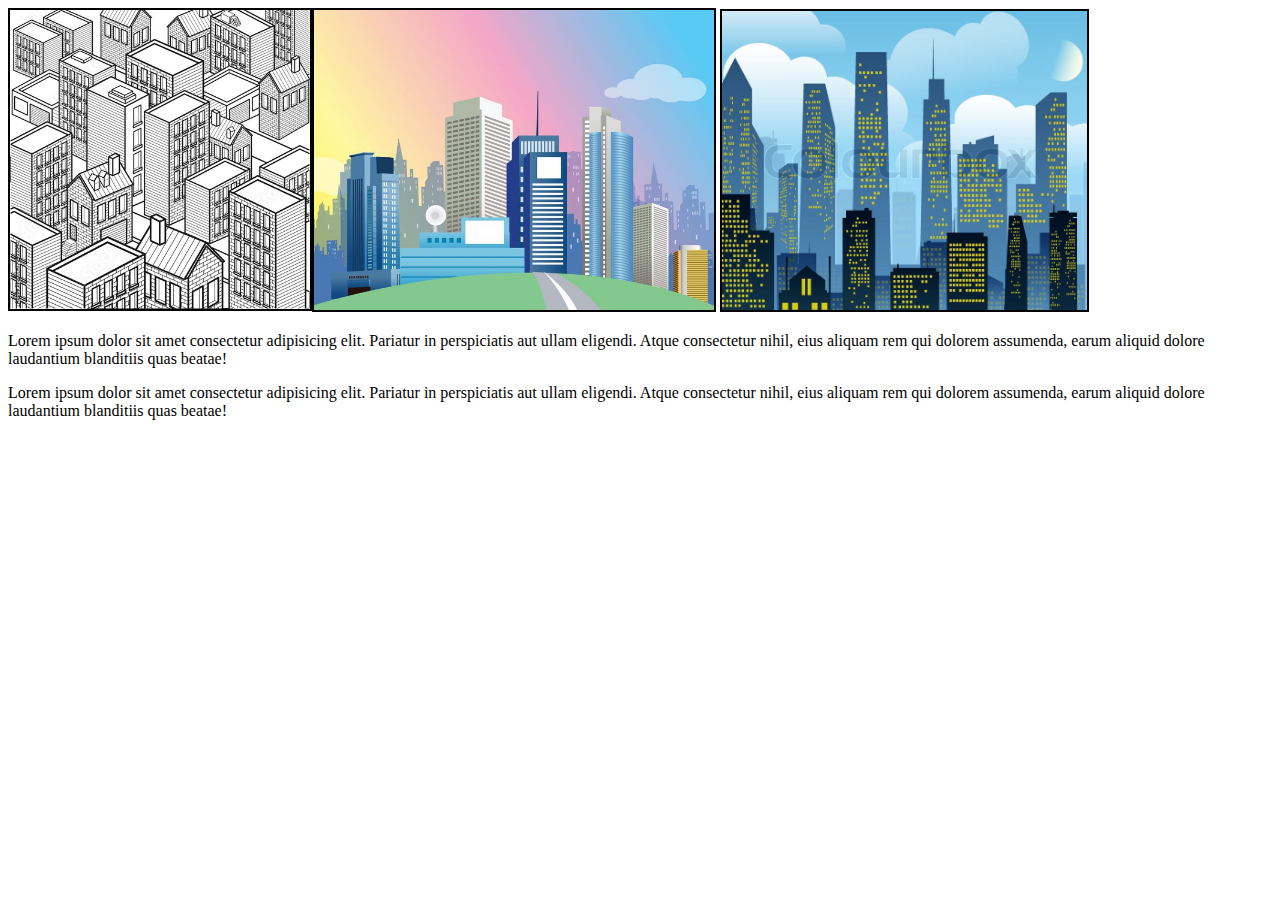
<file: index.html>
<!DOCTYPE html>
<html lang="en">
  <head>
    <meta charset="UTF-8" />
    <meta name="viewport" content="width=device-width, initial-scale=1.0" />
    <link rel="stylesheet" href="style.css" />
    <link
      href="https://fonts.googleapis.com/css2?family=Alumni+Sans+Collegiate+One:ital@1&family=Kanit:wght@500&family=Press+Start+2P&family=Roboto+Mono:wght@200&family=Roboto:ital,wght@0,300;0,400;1,100;1,300&display=swap"
      rel="stylesheet"
    />
    <title>This is a test</title>
  </head>
  <body>
    <img src="cityCartoon01.jpg" width="400px" class="image-s" />
    <img
      src="cityCartoon02.jpg"
      width="300px"
      class="image-s"
      id="image-s-02"
    />
    <img src="cityCartoon03.jpg" width="365px" class="image-s" />

    <p>
      Lorem ipsum dolor sit amet consectetur adipisicing elit. Pariatur in
      perspiciatis aut ullam eligendi. Atque consectetur nihil, eius aliquam rem
      qui dolorem assumenda, earum aliquid dolore laudantium blanditiis quas
      beatae!
    </p>
    <p>
      Lorem ipsum dolor sit amet consectetur adipisicing elit. Pariatur in
      perspiciatis aut ullam eligendi. Atque consectetur nihil, eius aliquam rem
      qui dolorem assumenda, earum aliquid dolore laudantium blanditiis quas
      beatae!
    </p>
  </body>
</html>
</file>
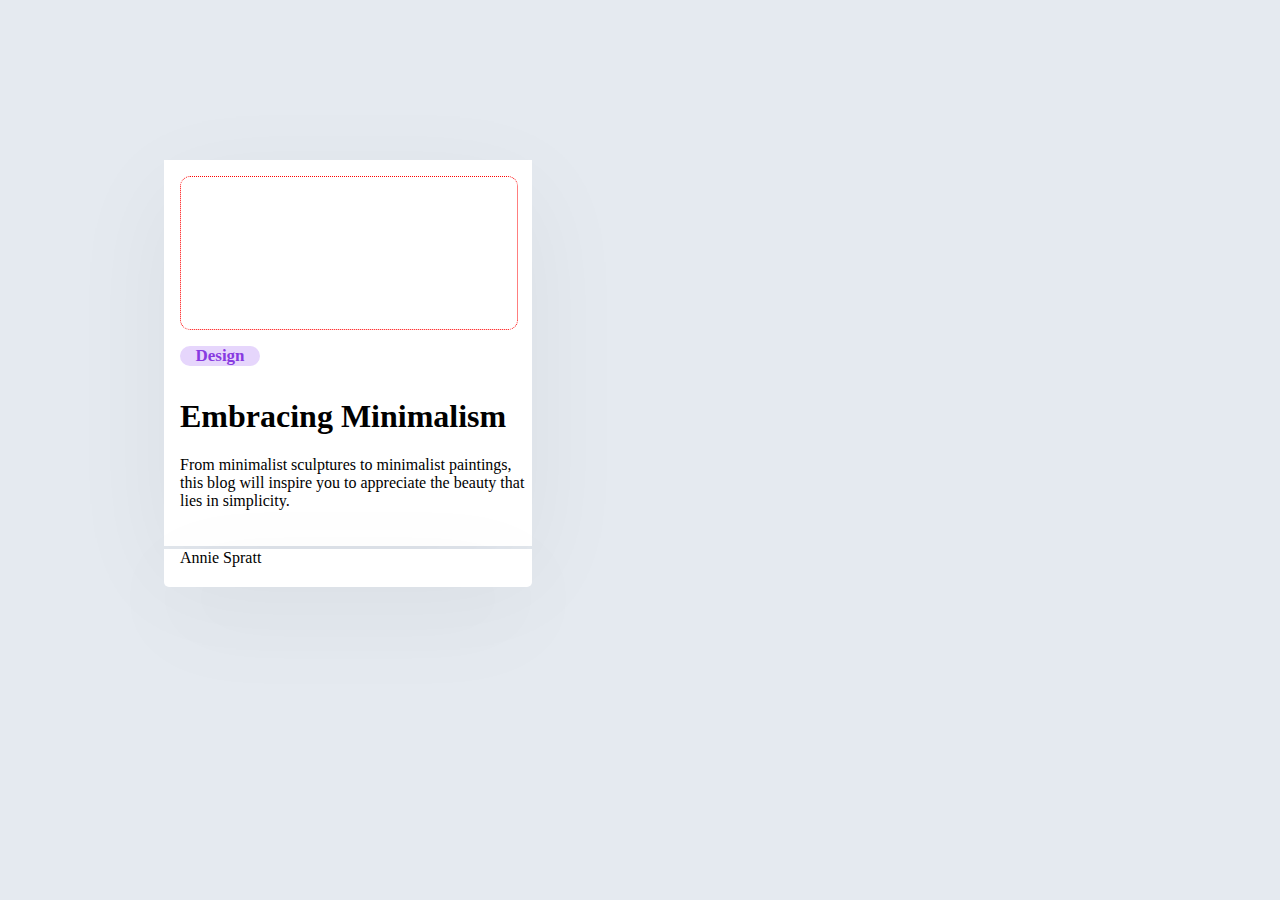
<file: page02.html>
<!DOCTYPE html>
<html lang="en">
  <head>
    <meta charset="UTF-8" />
    <meta name="viewport" content="width=device-width, initial-scale=1.0" />
    <link rel="stylesheet" href="style02.css" />
    <title>This is page 02</title>
  </head>
  <body>
    <div class="container01">
      <div class="upper-section" id="container">
        <div class="box"></div>
        <div class="design">Design</div>
        <div class="text-section">
          <h1>Embracing Minimalism</h1>
          <p>
            From minimalist sculptures to minimalist paintings, this blog will
            inspire you to appreciate the beauty that lies in simplicity.
          </p>
        </div>
      </div>
      <div class="lower-section" id="container">Annie Spratt</div>
    </div>
  </body>
</html>
</file>
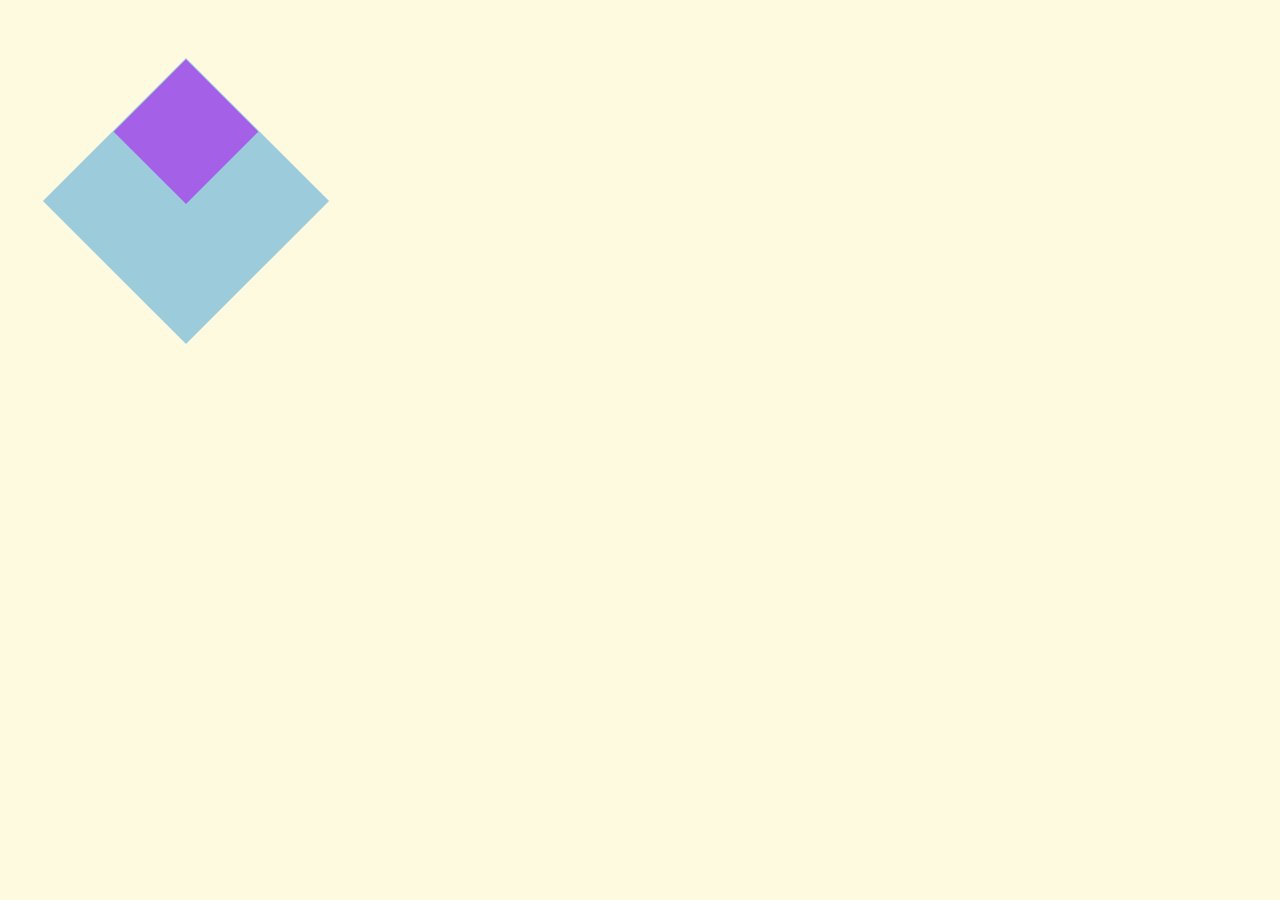
<file: test.html>
<!DOCTYPE html>
<html lang="en">
  <head>
    <meta charset="UTF-8" />
    <meta name="viewport" content="width=device-width, initial-scale=1.0" />
    <title>Test</title>
    <link rel="stylesheet" href="test.css" />
  </head>
  <body>
    <div class="square-large"><div class="square-small"></div></div>
  </body>
</html>
</file>
<file: style.css>
.image-s {
  border: solid 2px black;
  /* float: right; */
}
#image-s-02 {
  float: left;
}
</file>
<file: style02.css>
body {
  margin: 0;
  padding: 0;
  background-color: #e5eaf0;
}
.box {
  border: dotted 1px red;
  width: 336px;
  height: 152px;
  margin-left: 16px;
  margin-top: 16px;
  border-radius: 10px;
}
.upper-section {
  margin-bottom: 3px;
  display: flex;
  flex-direction: column;
}
.lower-section {
  padding-bottom: 20px;
  padding-left: 16px;
  border-bottom-left-radius: 5px;
  border-bottom-right-radius: 5px;
}
.container01 {
  width: 368px;
  height: 246px;
  display: flex;
  flex-direction: column;
  margin-top: 160px;
  margin-left: 164px;
}
#container {
  background-color: white;
  box-shadow: 0px 30px 100px 0px rgba(17, 23, 41, 0.05);
}
.design {
  margin-left: 16px;
  margin-top: 16px;
  width: 80px;
  height: 20px;
  text-align: center;
  border-radius: 50px;
  background: #e6d6fc;
  color: #883ae1;
  font-size: 17px;
  font-weight: bold;
}
.text-section {
  margin-left: 16px;
  margin-top: 16px;
}
.text-section h1 {
  margin-top: 16px;
}
.text-section p {
  margin-top: 6px;
  padding-bottom: 20px;
}
</file>
<file: test.css>
body {
  margin: 0;
  padding: 0;
  background-color: #fefae0;
}
.square-large {
  background-color: #9cccdb;
  border: solid 1px #9cccdb;
  width: 200px;
  height: 200px;
  top: 100px;
  left: 85px;
  position: relative;
  transform: rotate(45deg);
}
.square-small {
  background-color: #a461e8;
  border: solid 1px #a461e8;
  width: 100px;
  height: 100px;
  position: absolute;
}
</file>
